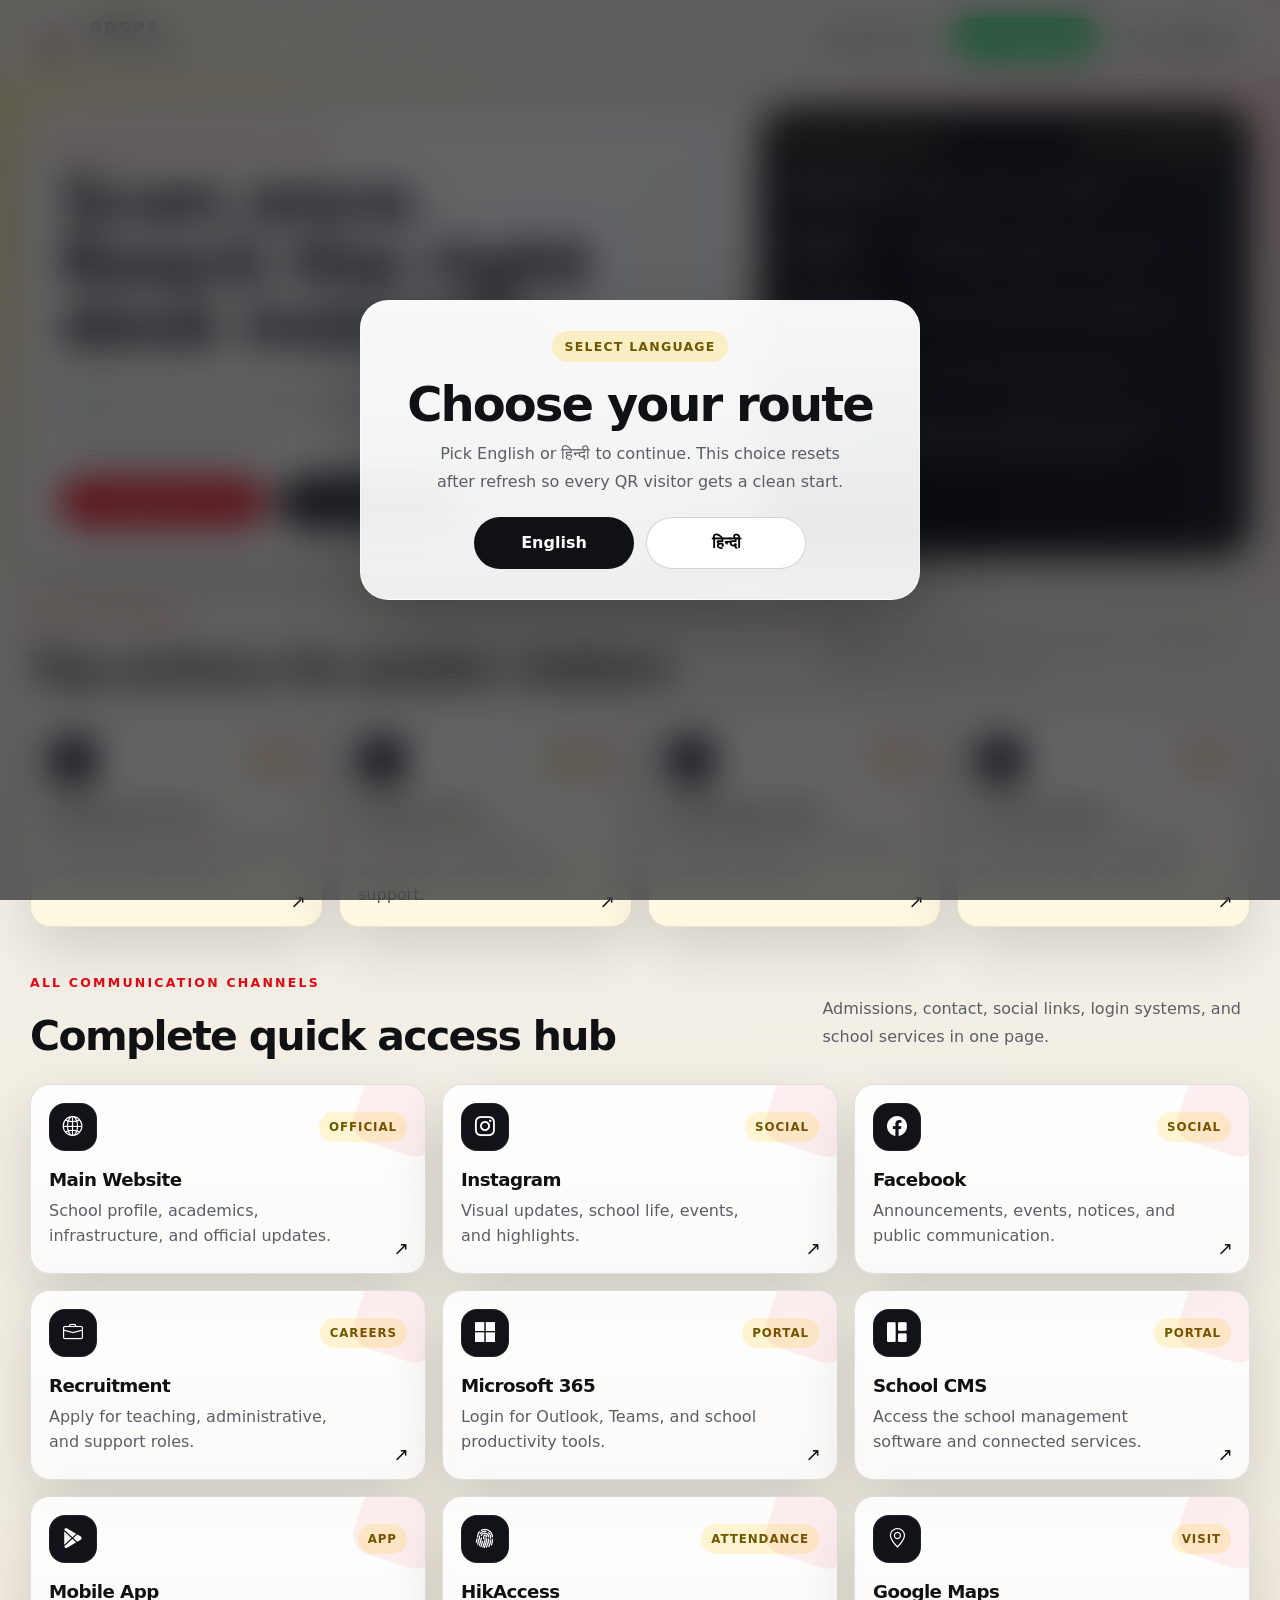
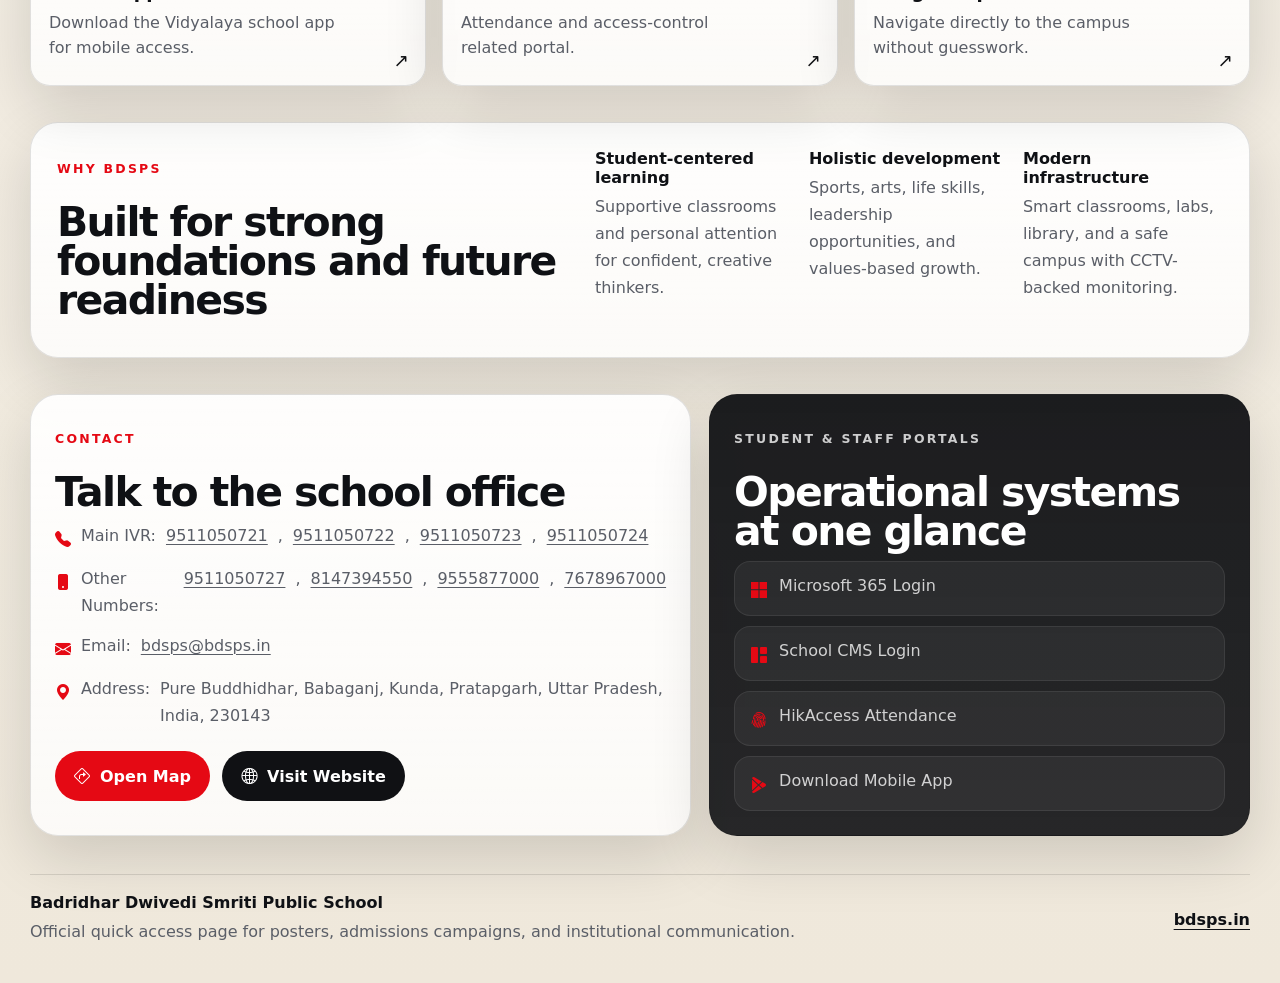
<file: index.html>
<!DOCTYPE html>
<html lang="en">
<head>
  <meta charset="UTF-8" />
  <meta name="viewport" content="width=device-width, initial-scale=1.0" />
  <title>BDSPS Quick Access</title>
  <meta name="description" content="Official BDSPS quick access landing page for admissions, contact, inquiry, recruitment, portals, and school systems." />
  <meta name="theme-color" content="#101114" />
  <link rel="icon" type="image/svg+xml" href="favicon.svg" />
  <link rel="preconnect" href="https://cdn.jsdelivr.net" />
  <link rel="stylesheet" href="https://cdn.jsdelivr.net/npm/bootstrap-icons@1.11.3/font/bootstrap-icons.min.css" />
  <link rel="stylesheet" href="styles.css" />
</head>
<body>
  <div class="lang-overlay" id="langOverlay" aria-modal="true" role="dialog">
    <div class="lang-panel">
      <div class="lang-badge" data-i18n="overlayBadge">SELECT LANGUAGE</div>
      <h1 data-i18n="overlayTitle">Choose your route</h1>
      <p data-i18n="overlayText">Pick English or हिन्दी to continue. This choice resets after refresh so every QR visitor gets a clean start.</p>
      <div class="lang-buttons">
        <button class="lang-btn primary" type="button" data-lang-choice="en">English</button>
        <button class="lang-btn" type="button" data-lang-choice="hi">हिन्दी</button>
      </div>
    </div>
  </div>

  <header class="topbar">
    <div class="container topbar-inner">
      <a class="brand" href="#top" aria-label="BDSPS home">
        <img class="brand-logo" src="favicon.svg" alt="BDSPS logo" />
        <div class="brand-copy">
          <strong>BDSPS</strong>
          <span data-i18n="tagline">तमसो मा ज्योतिर्गमय:</span>
        </div>
      </a>

      <nav class="top-actions" aria-label="Quick actions">
        <a class="pill-link" href="https://vidyalaya.bdsps.in/Pages/OnlineAdmission/AdmissionInquiryForm.aspx?OrgGroupId=1821" target="_blank" rel="noopener noreferrer">
          <i class="bi bi-mortarboard"></i>
          <span data-i18n="applyNow">Apply Now</span>
        </a>
        <a class="pill-link accent" href="https://wa.me/919511050721" target="_blank" rel="noopener noreferrer">
          <i class="bi bi-whatsapp"></i>
          <span data-i18n="whatsappNow">WhatsApp</span>
        </a>
        <button class="lang-switch" id="changeLanguage" type="button">
          <i class="bi bi-translate"></i>
          <span data-i18n="changeLanguage">Language</span>
        </button>
      </nav>
    </div>
  </header>

  <main id="top">
    <section class="hero">
      <div class="container hero-grid">
        <div class="hero-copy card">
          <div class="eyebrow">
            <span class="dot"></span>
            <span data-i18n="heroEyebrow">ADMISSION PRIORITY ROUTE</span>
          </div>
          <h1 data-i18n="heroTitle">Scan once. Reach the right desk instantly.</h1>
          <p class="hero-text" data-i18n="heroText">Badridhar Dwivedi Smriti Public School is an English-medium co-educational school focused on academic excellence, values, and holistic development in a safe learning environment.</p>
          <div class="hero-actions">
            <a class="cta primary" href="https://vidyalaya.bdsps.in/Pages/OnlineAdmission/AdmissionInquiryForm.aspx?OrgGroupId=1821" target="_blank" rel="noopener noreferrer">
              <i class="bi bi-file-earmark-text"></i>
              <span data-i18n="admissionForm">Admission Form</span>
            </a>
            <a class="cta dark" href="https://forms.office.com/r/AZLCejKtAA" target="_blank" rel="noopener noreferrer">
              <i class="bi bi-chat-square-text"></i>
              <span data-i18n="inquiryForm">Inquiry Form</span>
            </a>
            <a class="cta light" href="https://bdsps.in/admissions/fee-structure/" target="_blank" rel="noopener noreferrer">
              <i class="bi bi-receipt"></i>
              <span data-i18n="feeStructure">Fee Structure</span>
            </a>
          </div>
        </div>

        <aside class="flight-board card">
          <div class="board-head">
            <span data-i18n="boardLeft">BDSPS TERMINAL</span>
            <span data-i18n="boardRight">NOW BOARDING</span>
          </div>
          <div class="board-list">
            <div class="board-row">
              <strong data-i18n="boardAdmissions">Admissions</strong>
              <span data-i18n="boardAdmissionsDesc">Apply, inquire, fee details</span>
            </div>
            <div class="board-row">
              <strong data-i18n="boardParents">Parents</strong>
              <span data-i18n="boardParentsDesc">WhatsApp, website, app, visit</span>
            </div>
            <div class="board-row">
              <strong data-i18n="boardStudents">Students</strong>
              <span data-i18n="boardStudentsDesc">CMS, Microsoft 365, attendance</span>
            </div>
            <div class="board-row">
              <strong data-i18n="boardCareers">Careers</strong>
              <span data-i18n="boardCareersDesc">Recruitment and vacancies</span>
            </div>
          </div>
          <div class="board-note" data-i18n="boardNote">Use the buttons below to go directly to the right destination. No digital maze. No time waste.</div>
        </aside>
      </div>
    </section>

    <section class="section section-priority">
      <div class="container">
        <div class="section-head">
          <div>
            <p class="section-kicker" data-i18n="priorityKicker">FASTEST ROUTES</p>
            <h2 data-i18n="priorityTitle">Top actions for poster visitors</h2>
          </div>
          <p class="section-copy" data-i18n="priorityCopy">These are the high-conversion paths for admissions and parent communication.</p>
        </div>

        <div class="priority-grid" id="priorityGrid"></div>
      </div>
    </section>

    <section class="section">
      <div class="container">
        <div class="section-head">
          <div>
            <p class="section-kicker" data-i18n="allLinksKicker">ALL COMMUNICATION CHANNELS</p>
            <h2 data-i18n="allLinksTitle">Complete quick access hub</h2>
          </div>
          <p class="section-copy" data-i18n="allLinksCopy">Admissions, contact, social links, login systems, and school services in one page.</p>
        </div>

        <div class="links-grid" id="linksGrid"></div>
      </div>
    </section>

    <section class="section info-strip-wrap">
      <div class="container">
        <div class="info-strip card">
          <div>
            <p class="section-kicker" data-i18n="whyBdspsKicker">WHY BDSPS</p>
            <h2 data-i18n="whyBdspsTitle">Built for strong foundations and future readiness</h2>
          </div>
          <div class="info-points">
            <div>
              <strong data-i18n="point1Title">Student-centered learning</strong>
              <span data-i18n="point1Text">Supportive classrooms and personal attention for confident, creative thinkers.</span>
            </div>
            <div>
              <strong data-i18n="point2Title">Holistic development</strong>
              <span data-i18n="point2Text">Sports, arts, life skills, leadership opportunities, and values-based growth.</span>
            </div>
            <div>
              <strong data-i18n="point3Title">Modern infrastructure</strong>
              <span data-i18n="point3Text">Smart classrooms, labs, library, and a safe campus with CCTV-backed monitoring.</span>
            </div>
          </div>
        </div>
      </div>
    </section>

    <section class="section contact-section">
      <div class="container contact-grid">
        <div class="contact-card card">
          <p class="section-kicker" data-i18n="contactKicker">CONTACT</p>
          <h2 data-i18n="contactTitle">Talk to the school office</h2>
          <ul class="contact-list">
            <li><i class="bi bi-telephone-fill"></i> <span data-i18n="phoneLabel">Main IVR:</span> <a href="tel:+919511050721">9511050721</a>, <a href="tel:+919511050722">9511050722</a>, <a href="tel:+919511050723">9511050723</a>, <a href="tel:+919511050724">9511050724</a></li>
            <li><i class="bi bi-phone-fill"></i> <span data-i18n="otherPhonesLabel">Other Numbers:</span> <a href="tel:+919511050727">9511050727</a>, <a href="tel:+918147394550">8147394550</a>, <a href="tel:+919555877000">9555877000</a>, <a href="tel:+917678967000">7678967000</a></li>
            <li><i class="bi bi-envelope-fill"></i> <span data-i18n="emailLabel">Email:</span> <a href="mailto:bdsps@bdsps.in">bdsps@bdsps.in</a></li>
            <li><i class="bi bi-geo-alt-fill"></i> <span data-i18n="addressLabel">Address:</span> <span data-i18n="addressValue">Pure Buddhidhar, Babaganj, Kunda, Pratapgarh, Uttar Pradesh, India, 230143</span></li>
          </ul>
          <div class="contact-actions">
            <a class="cta primary" href="https://maps.app.goo.gl/CWiAT3KCzDq9vFSM8" target="_blank" rel="noopener noreferrer">
              <i class="bi bi-sign-turn-right"></i>
              <span data-i18n="openMap">Open Map</span>
            </a>
            <a class="cta dark" href="https://bdsps.in" target="_blank" rel="noopener noreferrer">
              <i class="bi bi-globe2"></i>
              <span data-i18n="visitWebsite">Visit Website</span>
            </a>
          </div>
        </div>

        <div class="contact-card card accent-surface">
          <p class="section-kicker" data-i18n="portalKicker">STUDENT & STAFF PORTALS</p>
          <h2 data-i18n="portalTitle">Operational systems at one glance</h2>
          <div class="portal-mini-list">
            <a href="https://login.microsoftonline.com/" target="_blank" rel="noopener noreferrer"><i class="bi bi-microsoft"></i><span data-i18n="m365">Microsoft 365 Login</span></a>
            <a href="https://vidyalaya.bdsps.in" target="_blank" rel="noopener noreferrer"><i class="bi bi-grid-1x2-fill"></i><span data-i18n="cms">School CMS Login</span></a>
            <a href="https://hikcentral.dgoi.in/" target="_blank" rel="noopener noreferrer"><i class="bi bi-fingerprint"></i><span data-i18n="attendance">HikAccess Attendance</span></a>
            <a href="https://play.google.com/store/apps/details?id=com.vidyalaya.vidyalayaapp" target="_blank" rel="noopener noreferrer"><i class="bi bi-google-play"></i><span data-i18n="appDownload">Download Mobile App</span></a>
          </div>
        </div>
      </div>
    </section>
  </main>

  <footer class="footer">
    <div class="container footer-inner">
      <div>
        <strong>Badridhar Dwivedi Smriti Public School</strong>
        <p data-i18n="footerText">Official quick access page for posters, admissions campaigns, and institutional communication.</p>
      </div>
      <a class="footer-link" href="https://bdsps.in" target="_blank" rel="noopener noreferrer">bdsps.in</a>
    </div>
  </footer>

  <script src="script.js"></script>
</body>
</html>
</file>
<file: styles.css>
:root {
  --bg: #f4f0e7;
  --bg-2: #efe8db;
  --text: #0f1115;
  --muted: #5a5e67;
  --line: rgba(16, 17, 20, 0.12);
  --line-strong: rgba(16, 17, 20, 0.18);
  --card: rgba(255, 255, 255, 0.82);
  --card-strong: #ffffff;
  --dark: #101114;
  --dark-2: #17181c;
  --red: #e50914;
  --yellow: #ffd84d;
  --green: #25d366;
  --shadow: 0 22px 60px rgba(0, 0, 0, 0.14);
  --radius-xl: 28px;
  --radius-lg: 20px;
  --radius-md: 16px;
  --max: 1220px;
}

* { box-sizing: border-box; }
html { scroll-behavior: smooth; }
body {
  margin: 0;
  color: var(--text);
  font-family: Inter, system-ui, -apple-system, BlinkMacSystemFont, "Segoe UI", sans-serif;
  background:
    radial-gradient(circle at top left, rgba(255, 216, 77, 0.38), transparent 24%),
    radial-gradient(circle at top right, rgba(229, 9, 20, 0.16), transparent 26%),
    linear-gradient(180deg, rgba(255,255,255,0.2), rgba(255,255,255,0)),
    linear-gradient(180deg, var(--bg), var(--bg-2));
  min-height: 100vh;
  overflow-x: hidden;
}

body::before {
  content: "";
  position: fixed;
  inset: 0;
  pointer-events: none;
  background-image:
    linear-gradient(rgba(16,17,20,0.03) 1px, transparent 1px),
    linear-gradient(90deg, rgba(16,17,20,0.03) 1px, transparent 1px);
  background-size: 34px 34px;
  mask-image: linear-gradient(180deg, rgba(0,0,0,0.5), transparent 80%);
}

a { color: inherit; text-decoration: none; }
button { font: inherit; }
img { display: block; max-width: 100%; }

.container {
  width: min(calc(100% - 28px), var(--max));
  margin: 0 auto;
}

.card {
  background: linear-gradient(180deg, rgba(255,255,255,0.92), rgba(255,255,255,0.78));
  border: 1px solid var(--line);
  box-shadow: var(--shadow);
  border-radius: var(--radius-xl);
}

.topbar {
  position: sticky;
  top: 0;
  z-index: 30;
  backdrop-filter: blur(18px);
  background: rgba(244, 240, 231, 0.74);
  border-bottom: 1px solid rgba(16,17,20,0.08);
}

.topbar-inner {
  min-height: 76px;
  display: flex;
  align-items: center;
  justify-content: space-between;
  gap: 18px;
}

.brand {
  display: flex;
  align-items: center;
  gap: 12px;
  min-width: 0;
}

.brand-logo {
  width: 48px;
  height: 48px;
  padding: 6px;
  border-radius: 14px;
  background: rgba(255,255,255,0.9);
  border: 1px solid var(--line);
}

.brand-copy {
  display: grid;
  gap: 2px;
}
.brand-copy strong {
  font-size: 1rem;
  letter-spacing: 0.12em;
  text-transform: uppercase;
}
.brand-copy span {
  color: var(--muted);
  font-size: 0.85rem;
}

.top-actions {
  display: flex;
  align-items: center;
  gap: 10px;
  flex-wrap: wrap;
  justify-content: flex-end;
}

.pill-link,
.lang-switch {
  min-height: 42px;
  padding: 10px 14px;
  border-radius: 999px;
  border: 1px solid var(--line-strong);
  background: rgba(255,255,255,0.72);
  display: inline-flex;
  align-items: center;
  gap: 8px;
  font-weight: 700;
  transition: transform .2s ease, box-shadow .2s ease, border-color .2s ease;
}

.pill-link:hover,
.lang-switch:hover,
.cta:hover,
.tile:hover,
.portal-mini-list a:hover {
  transform: translateY(-2px);
}

.pill-link.accent {
  background: var(--green);
  color: white;
  border-color: rgba(0,0,0,0.06);
}

.lang-switch {
  cursor: pointer;
}

.hero {
  padding: 30px 0 22px;
}

.hero-grid {
  display: grid;
  grid-template-columns: 1.2fr 0.82fr;
  gap: 18px;
  align-items: stretch;
}

.hero-copy,
.flight-board {
  position: relative;
  overflow: hidden;
  padding: 28px;
}

.hero-copy::before {
  content: "";
  position: absolute;
  inset: auto -80px -80px auto;
  width: 220px;
  height: 220px;
  border-radius: 50%;
  background: radial-gradient(circle, rgba(229,9,20,0.18), transparent 70%);
}

.eyebrow,
.section-kicker {
  display: inline-flex;
  align-items: center;
  gap: 10px;
  font-size: 0.78rem;
  letter-spacing: 0.18em;
  text-transform: uppercase;
  font-weight: 900;
  color: var(--red);
}

.dot {
  width: 9px;
  height: 9px;
  border-radius: 999px;
  background: var(--red);
  box-shadow: 0 0 0 6px rgba(229,9,20,0.1);
}

.hero h1,
.section h2,
.contact-card h2 {
  margin: 14px 0 10px;
  letter-spacing: -0.04em;
  line-height: 0.96;
}

.hero h1 {
  font-size: clamp(2.4rem, 5.1vw, 4.9rem);
  max-width: 12ch;
}

.hero-text,
.section-copy,
.board-note,
.info-points span,
.contact-list,
.footer p {
  color: var(--muted);
  line-height: 1.7;
}

.hero-actions,
.contact-actions {
  display: flex;
  flex-wrap: wrap;
  gap: 12px;
  margin-top: 22px;
}

.cta {
  min-height: 50px;
  border-radius: 999px;
  padding: 12px 18px;
  display: inline-flex;
  align-items: center;
  gap: 10px;
  font-weight: 800;
  border: 1px solid transparent;
  transition: transform .2s ease, box-shadow .2s ease;
}

.cta.primary {
  background: var(--red);
  color: white;
}

.cta.dark {
  background: var(--dark);
  color: white;
}

.cta.light {
  background: rgba(255,255,255,0.92);
  color: var(--dark);
  border-color: var(--line);
}

.flight-board {
  background: linear-gradient(180deg, #121318, #0d0e12);
  color: white;
}

.flight-board::after {
  content: "";
  position: absolute;
  inset: 0;
  background: linear-gradient(90deg, rgba(255,255,255,0.04), transparent 28%, transparent 72%, rgba(255,255,255,0.04));
  pointer-events: none;
}

.board-head {
  display: flex;
  justify-content: space-between;
  gap: 12px;
  color: var(--yellow);
  font-weight: 900;
  font-size: 0.8rem;
  letter-spacing: 0.14em;
  text-transform: uppercase;
  margin-bottom: 16px;
}

.board-list {
  display: grid;
  gap: 12px;
}

.board-row {
  display: grid;
  grid-template-columns: 110px 1fr;
  gap: 10px;
  padding: 14px 0;
  border-bottom: 1px solid rgba(255,255,255,0.08);
}

.board-row strong {
  color: white;
  text-transform: uppercase;
  letter-spacing: 0.08em;
  font-size: 0.82rem;
}

.board-row span,
.board-note {
  color: rgba(255,255,255,0.78);
}

.board-note {
  margin-top: 16px;
  font-size: 0.95rem;
}

.section {
  padding: 18px 0;
}

.section-head {
  display: flex;
  align-items: end;
  justify-content: space-between;
  gap: 18px;
  margin-bottom: 18px;
}

.section h2,
.contact-card h2 {
  font-size: clamp(1.7rem, 3.2vw, 3rem);
}

.section-copy {
  max-width: 42ch;
}

.priority-grid,
.links-grid {
  display: grid;
  gap: 16px;
}

.priority-grid {
  grid-template-columns: repeat(4, minmax(0, 1fr));
}

.links-grid {
  grid-template-columns: repeat(3, minmax(0, 1fr));
}

.tile {
  min-height: 190px;
  padding: 18px;
  border-radius: var(--radius-lg);
  background: linear-gradient(180deg, rgba(255,255,255,0.9), rgba(255,255,255,0.76));
  border: 1px solid var(--line);
  box-shadow: var(--shadow);
  transition: transform .2s ease, box-shadow .2s ease, border-color .2s ease;
  position: relative;
  overflow: hidden;
}

.tile.priority {
  background: linear-gradient(180deg, rgba(255, 255, 255, 0.95), rgba(255, 248, 224, 0.95));
}

.tile::before {
  content: "";
  position: absolute;
  right: -18px;
  top: -18px;
  width: 84px;
  height: 84px;
  border-radius: 20px;
  background: rgba(229,9,20,0.06);
  transform: rotate(18deg);
}

.tile-head {
  display: flex;
  align-items: center;
  justify-content: space-between;
  gap: 12px;
  margin-bottom: 18px;
}

.tile-icon {
  width: 48px;
  height: 48px;
  border-radius: 16px;
  display: grid;
  place-items: center;
  background: #111319;
  color: white;
  font-size: 1.24rem;
  box-shadow: inset 0 0 0 1px rgba(255,255,255,0.06);
}

.tile-tag {
  display: inline-flex;
  align-items: center;
  padding: 8px 10px;
  border-radius: 999px;
  background: rgba(255, 216, 77, 0.24);
  color: #6f5700;
  font-size: 0.74rem;
  font-weight: 900;
  text-transform: uppercase;
  letter-spacing: 0.08em;
}

.tile h3 {
  margin: 0 0 8px;
  font-size: 1.14rem;
  letter-spacing: -0.03em;
}

.tile p {
  margin: 0;
  color: var(--muted);
  line-height: 1.6;
  max-width: 30ch;
}

.tile-arrow {
  position: absolute;
  right: 16px;
  bottom: 14px;
  font-size: 1.15rem;
  color: var(--dark);
}

.info-strip {
  display: grid;
  grid-template-columns: 0.9fr 1.1fr;
  gap: 24px;
  padding: 26px;
}

.info-points {
  display: grid;
  grid-template-columns: repeat(3, minmax(0, 1fr));
  gap: 14px;
}

.info-points strong,
.portal-mini-list span {
  display: block;
  margin-bottom: 6px;
}

.contact-grid {
  display: grid;
  grid-template-columns: 1.1fr 0.9fr;
  gap: 18px;
}

.contact-card {
  padding: 24px;
}

.contact-list {
  list-style: none;
  padding: 0;
  margin: 0;
  display: grid;
  gap: 12px;
}

.contact-list li {
  display: flex;
  gap: 10px;
  align-items: flex-start;
}

.contact-list i,
.portal-mini-list i {
  color: var(--red);
  margin-top: 4px;
}

.contact-list a {
  text-decoration: underline;
  text-decoration-thickness: 1px;
  text-underline-offset: 3px;
}

.accent-surface {
  background: linear-gradient(180deg, rgba(16,17,20,0.95), rgba(16,17,20,0.9));
  color: white;
}

.accent-surface .section-kicker,
.accent-surface .contact-list,
.accent-surface .section-copy,
.accent-surface p,
.accent-surface span {
  color: rgba(255,255,255,0.78);
}

.portal-mini-list {
  display: grid;
  gap: 10px;
}

.portal-mini-list a {
  display: flex;
  align-items: center;
  gap: 12px;
  padding: 14px 16px;
  border-radius: 16px;
  background: rgba(255,255,255,0.05);
  border: 1px solid rgba(255,255,255,0.08);
  transition: transform .2s ease;
}

.footer {
  padding: 20px 0 38px;
}

.footer-inner {
  border-top: 1px solid var(--line);
  padding-top: 18px;
  display: flex;
  justify-content: space-between;
  gap: 16px;
  align-items: center;
}

.footer p {
  margin: 6px 0 0;
}

.footer-link {
  font-weight: 800;
  text-decoration: underline;
  text-underline-offset: 4px;
}

.lang-overlay {
  position: fixed;
  inset: 0;
  z-index: 100;
  display: flex;
  align-items: center;
  justify-content: center;
  padding: 20px;
  background: rgba(12, 14, 18, 0.64);
  backdrop-filter: blur(18px);
}

.lang-panel {
  width: min(100%, 560px);
  padding: 30px;
  border-radius: 28px;
  background: linear-gradient(180deg, rgba(255,255,255,0.97), rgba(255,255,255,0.9));
  border: 1px solid rgba(255,255,255,0.5);
  box-shadow: 0 30px 80px rgba(0,0,0,0.25);
  text-align: center;
}

.lang-badge {
  display: inline-flex;
  margin-bottom: 14px;
  padding: 8px 12px;
  border-radius: 999px;
  background: rgba(255, 216, 77, 0.3);
  color: #6f5700;
  font-weight: 900;
  letter-spacing: 0.1em;
  text-transform: uppercase;
  font-size: 0.78rem;
}

.lang-panel h1 {
  margin: 0 0 8px;
  font-size: clamp(2rem, 5vw, 3rem);
  letter-spacing: -0.04em;
}

.lang-panel p {
  margin: 0 auto;
  max-width: 42ch;
  color: var(--muted);
  line-height: 1.7;
}

.lang-buttons {
  display: flex;
  gap: 12px;
  justify-content: center;
  margin-top: 22px;
  flex-wrap: wrap;
}

.lang-btn {
  min-width: 160px;
  min-height: 52px;
  border-radius: 999px;
  border: 1px solid var(--line-strong);
  background: white;
  font-weight: 900;
  cursor: pointer;
}

.lang-btn.primary {
  background: var(--dark);
  color: white;
}

.hidden { display: none !important; }

@media (max-width: 1100px) {
  .hero-grid,
  .contact-grid,
  .info-strip {
    grid-template-columns: 1fr;
  }

  .priority-grid { grid-template-columns: repeat(2, minmax(0, 1fr)); }
  .links-grid { grid-template-columns: repeat(2, minmax(0, 1fr)); }
  .info-points { grid-template-columns: 1fr; }
}

@media (max-width: 720px) {
  .topbar-inner,
  .section-head,
  .footer-inner {
    flex-direction: column;
    align-items: stretch;
  }

  .top-actions {
    justify-content: stretch;
  }

  .pill-link,
  .lang-switch,
  .cta {
    width: 100%;
    justify-content: center;
  }

  .priority-grid,
  .links-grid {
    grid-template-columns: 1fr;
  }

  .hero-copy,
  .flight-board,
  .contact-card,
  .info-strip,
  .lang-panel {
    padding: 22px;
  }

  .board-row {
    grid-template-columns: 1fr;
  }
}
</file>
